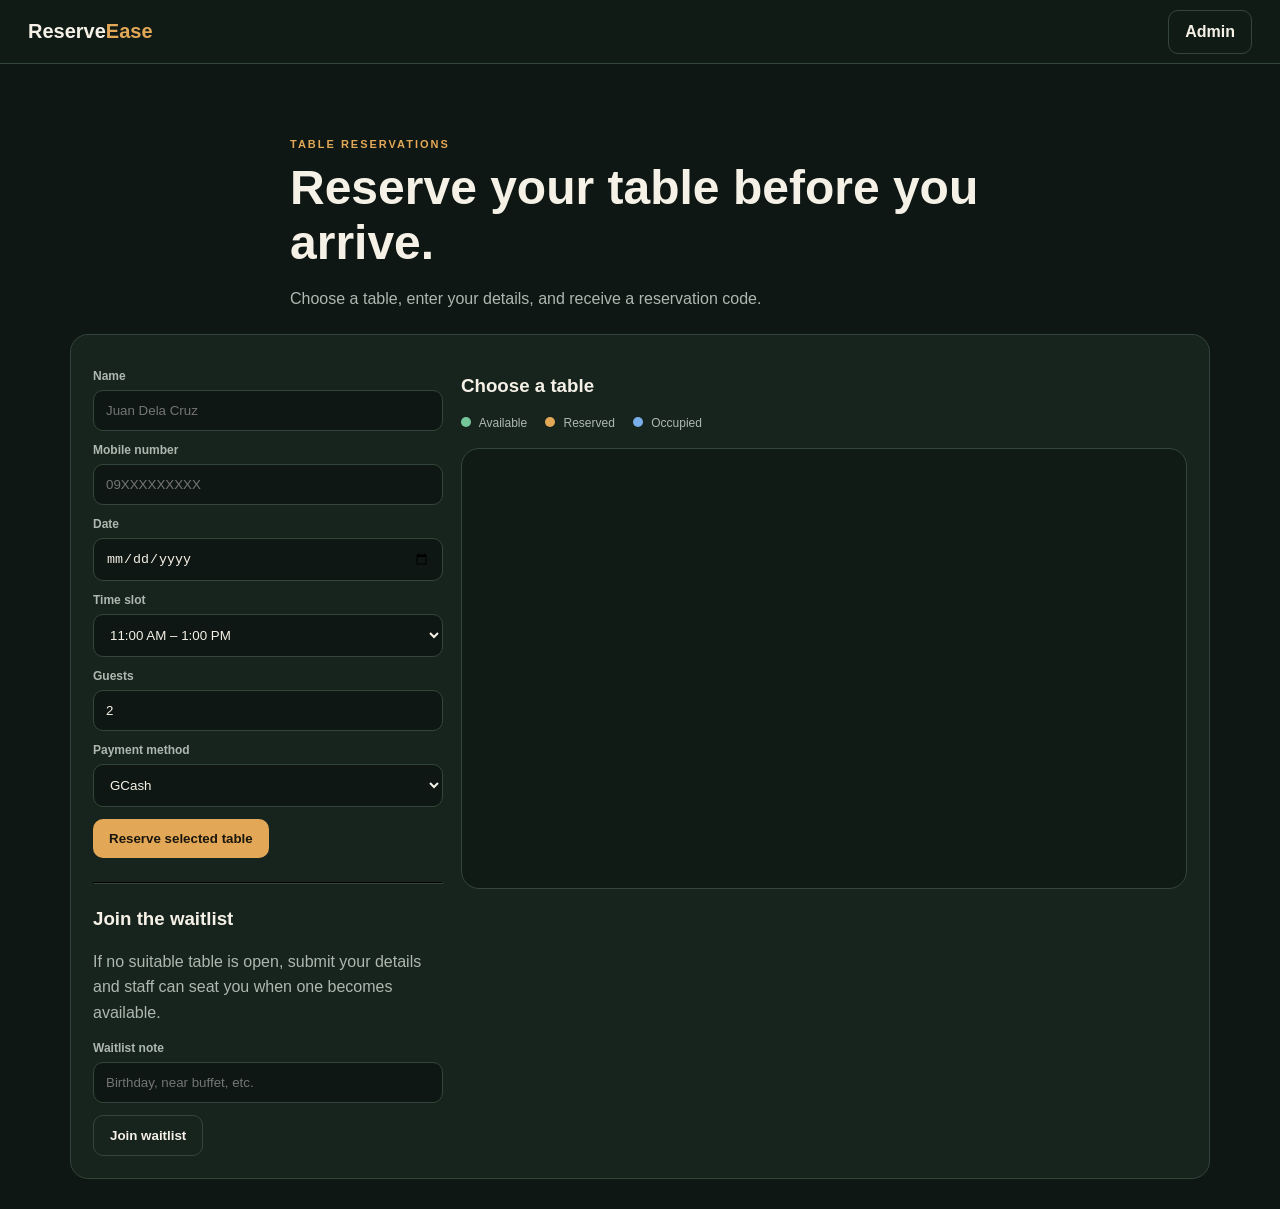
<file: index.html>
<!doctype html>
<html lang="en">
<head>
<meta charset="utf-8">
<meta name="viewport" content="width=device-width, initial-scale=1">
<title>ReservEase</title>
<meta http-equiv="refresh" content="0; url=/customer/">
<style>
body{font-family:Arial,sans-serif;background:#111814;color:#fff;display:grid;place-items:center;min-height:100vh}
a{color:#e3a857}
</style>
</head>
<body>
<p>Opening <a href="/customer/">ReservEase</a>...</p>
</body>
</html>
</file>
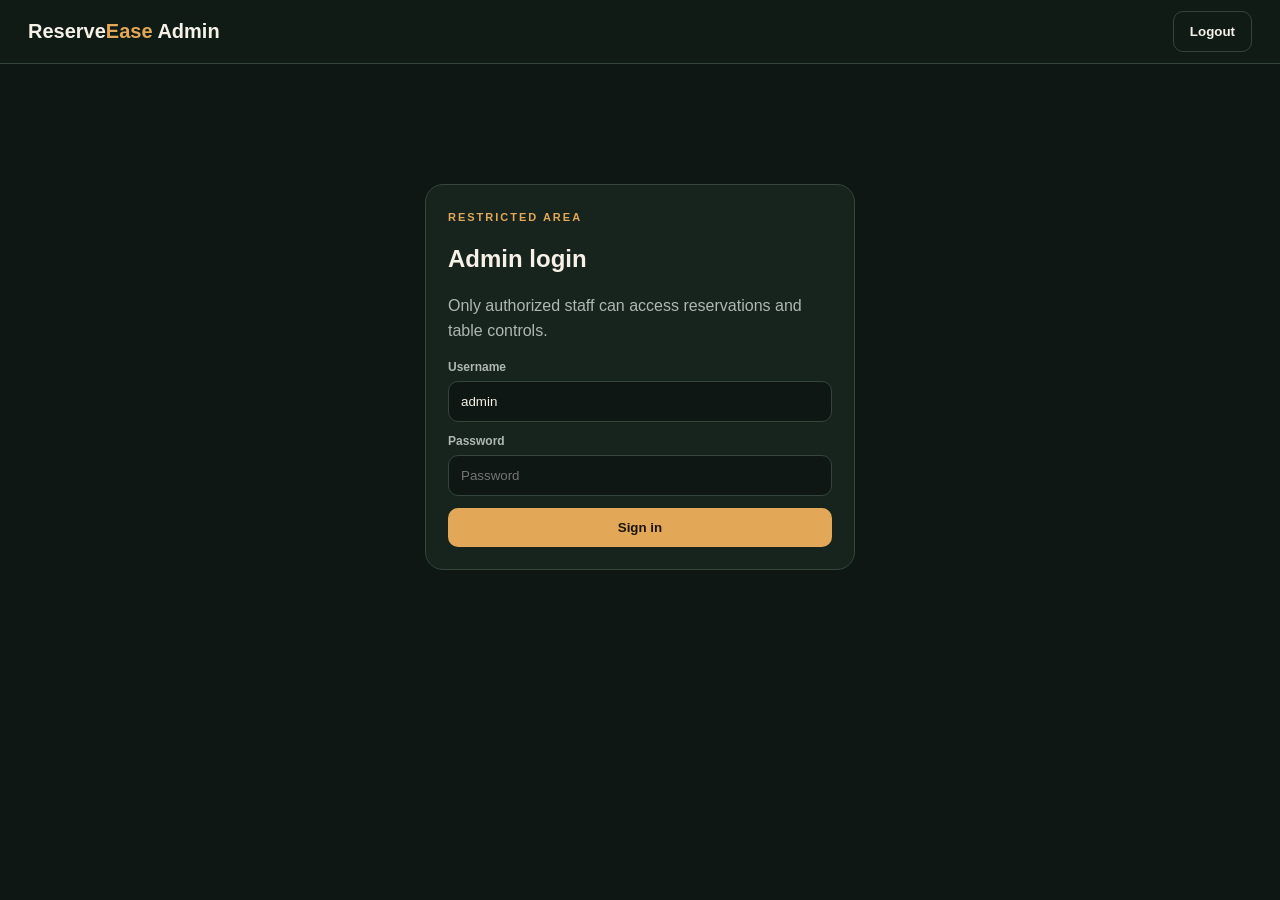
<file: admin/index.html>
<!doctype html>
<html>
<head>
    <meta charset="utf-8">
    <meta
        name="viewport"
        content="width=device-width, initial-scale=1"
    >

    <title>ReservEase Admin</title>

    <link
        rel="stylesheet"
        href="../assets/style.css"
    >
</head>

<body>

    <header class="top">

        <div class="brand">
            Reserve<span>Ease</span> Admin
        </div>

        <button
            class="btn ghost"
            onclick="logout()"
        >
            Logout
        </button>

    </header>

    <main class="wrap">

        <section
            id="login"
            class="login card"
        >

            <span class="eyebrow">
                Restricted area
            </span>

            <h2>
                Admin login
            </h2>

            <p class="muted">
                Only authorized staff can access
                reservations and table controls.
            </p>

            <div class="field">

                <label>
                    Username
                </label>

                <input
                    id="user"
                    value="admin"
                >

            </div>

            <div class="field">

                <label>
                    Password
                </label>

                <input
                    id="pass"
                    type="password"
                    placeholder="Password"
                >

            </div>

            <button
                class="btn primary"
                style="width:100%"
                onclick="login()"
            >
                Sign in
            </button>

            <div id="loginMsg"></div>

        </section>


        <section
            id="app"
            class="hidden"
        >

            <div
                class="row"
                style="justify-content:space-between"
            >

                <div>

                    <span class="eyebrow">
                        Staff dashboard
                    </span>

                    <h1>
                        Today's floor
                    </h1>

                </div>

                <span
                    id="who"
                    class="muted"
                ></span>

            </div>


            <div class="stats">

                <div class="stat">

                    <b id="total">
                        0
                    </b>

                    <span>
                        Tables
                    </span>

                </div>

                <div class="stat">

                    <b id="available">
                        0
                    </b>

                    <span>
                        Available
                    </span>

                </div>

                <div class="stat">

                    <b id="reserved">
                        0
                    </b>

                    <span>
                        Reserved
                    </span>

                </div>

                <div class="stat">

                    <b id="occupied">
                        0
                    </b>

                    <span>
                        Occupied
                    </span>

                </div>

            </div>


            <div class="tabs">

                <button
                    class="active"
                    onclick="show('floor', this)"
                >
                    🪑 Floor
                </button>

                <button
                    onclick="show('reservations', this)"
                >
                    Reservations
                </button>

                <button
                    onclick="show('waitlist', this)"
                >
                    Waitlist
                </button>

            </div>


            <div
                id="floor"
                class="view"
            >

                <div class="card">

                    <div class="legend">

                        <span>
                            <i
                                class="dot"
                                style="background:#75c69a"
                            ></i>
                            Available
                        </span>

                        <span>
                            <i
                                class="dot"
                                style="background:#e3a857"
                            ></i>
                            Reserved
                        </span>

                        <span>
                            <i
                                class="dot"
                                style="background:#79aee8"
                            ></i>
                            Occupied
                        </span>

                    </div>


                    <div class="floor">

                        <svg
                            id="adminFloor"
                            viewBox="0 0 920 540"
                        ></svg>

                    </div>

                </div>

            </div>


            <div
                id="reservations"
                class="view hidden"
            >

                <div class="card">

                    <div class="row">

                        <input
                            class="search"
                            id="search"
                            placeholder="Search guest, phone, code, table"
                            oninput="renderReservations()"
                        >

                    </div>


                    <div
                        style="overflow:auto;margin-top:16px"
                    >

                        <table class="data-table">

                            <thead>

                                <tr>
                                    <th>Guest</th>
                                    <th>Table</th>
                                    <th>Guests</th>
                                    <th>Date / Time</th>
                                    <th>Status</th>
                                    <th>Action</th>
                                </tr>

                            </thead>

                            <tbody id="resBody"></tbody>

                        </table>

                    </div>

                </div>

            </div>


            <div
                id="waitlist"
                class="view hidden"
            >

                <div class="card">

                    <div style="overflow:auto">

                        <table class="data-table">

                            <thead>

                                <tr>
                                    <th>Guest</th>
                                    <th>Party</th>
                                    <th>Date / Time</th>
                                    <th>Status</th>
                                </tr>

                            </thead>

                            <tbody id="waitBody"></tbody>

                        </table>

                    </div>

                </div>

            </div>

        </section>

    </main>


    <script src="app.js"></script>

</body>
</html>
</file>
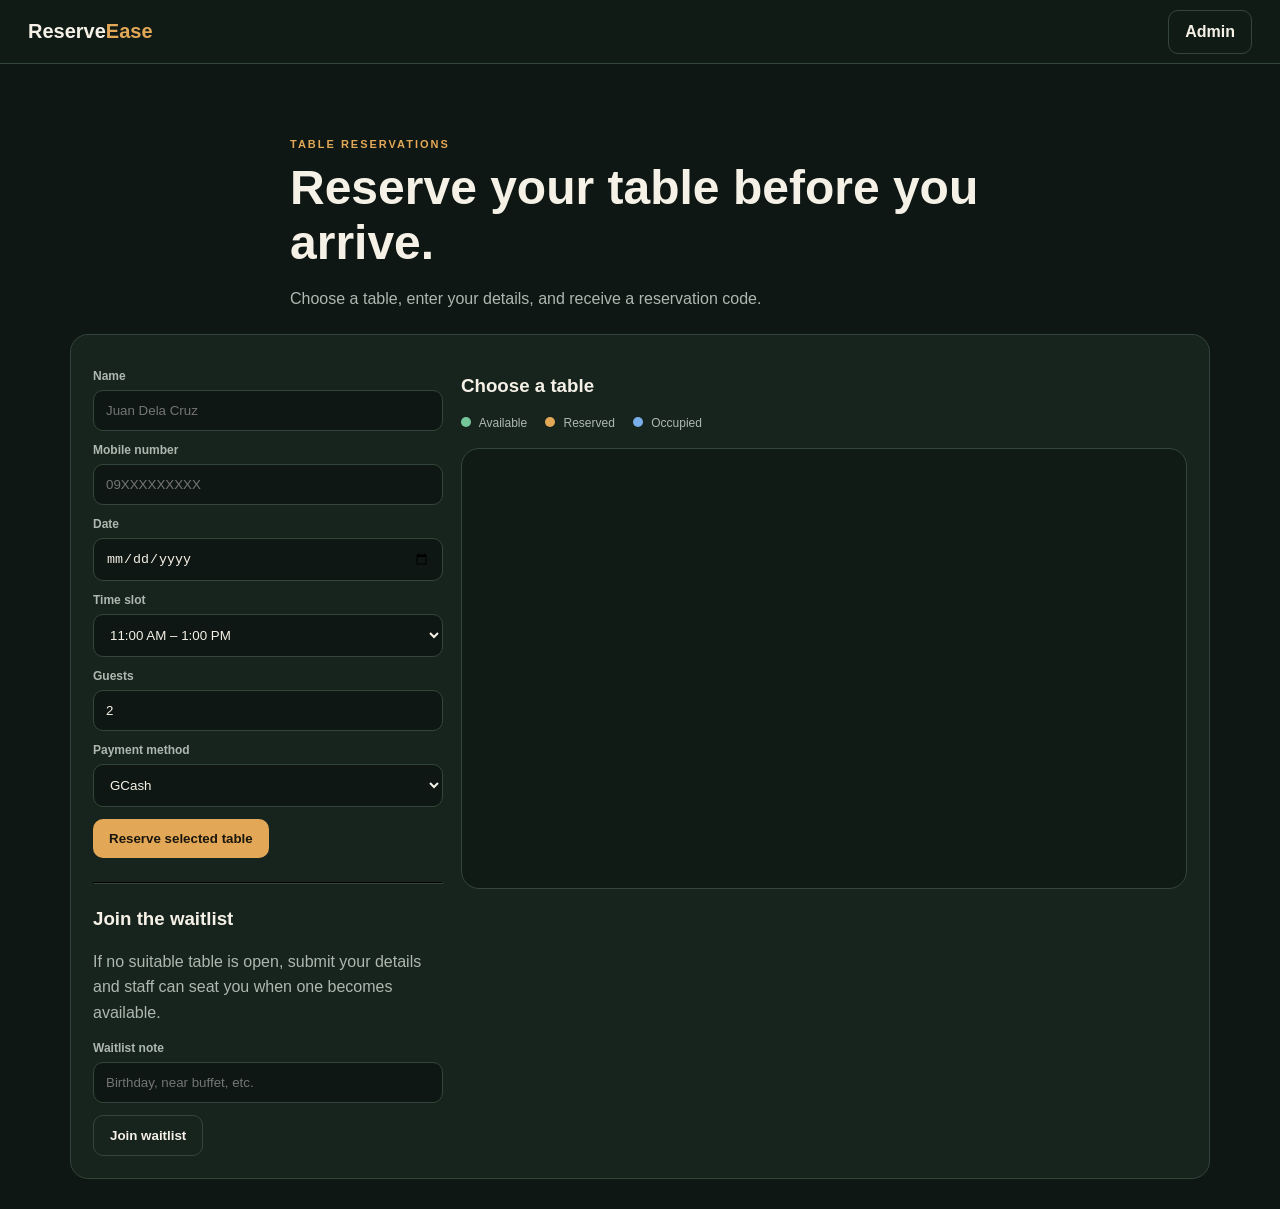
<file: customer/index.html>
<!doctype html>
<html>

<head>
    <meta charset="utf-8">

    <meta
        name="viewport"
        content="width=device-width, initial-scale=1"
    >

    <title>ReservEase</title>

    <link
        rel="stylesheet"
        href="../assets/style.css"
    >
</head>

<body>

    <header class="top">

        <div class="brand">
            Reserve<span>Ease</span>
        </div>

        <a
            class="btn ghost"
            href="../admin/"
        >
            Admin
        </a>

    </header>


    <main class="wrap">

        <section class="hero">

            <span class="eyebrow">
                Table reservations
            </span>

            <h1>
                Reserve your table before you arrive.
            </h1>

            <p>
                Choose a table, enter your details,
                and receive a reservation code.
            </p>

        </section>


        <section class="card">

            <div
                class="grid"
                style="grid-template-columns:1fr 1fr"
            >

                <div>

                    <div class="field">

                        <label>
                            Name
                        </label>

                        <input
                            id="name"
                            placeholder="Juan Dela Cruz"
                        >

                    </div>


                    <div class="field">

                        <label>
                            Mobile number
                        </label>

                        <input
                            id="phone"
                            placeholder="09XXXXXXXXX"
                        >

                    </div>


                    <div class="field">

                        <label>
                            Date
                        </label>

                        <input
                            id="date"
                            type="date"
                        >

                    </div>


                    <div class="field">

                        <label>
                            Time slot
                        </label>

                        <select id="time">

                            <option>
                                11:00 AM – 1:00 PM
                            </option>

                            <option>
                                1:00 PM – 3:00 PM
                            </option>

                            <option>
                                6:00 PM – 8:00 PM
                            </option>

                            <option>
                                8:00 PM – 10:00 PM
                            </option>

                        </select>

                    </div>


                    <div class="field">

                        <label>
                            Guests
                        </label>

                        <input
                            id="party"
                            type="number"
                            min="1"
                            max="12"
                            value="2"
                        >

                    </div>


                    <div class="field">

                        <label>
                            Payment method
                        </label>

                        <select id="payment">

                            <option>
                                GCash
                            </option>

                            <option>
                                Card
                            </option>

                            <option>
                                QR Ph
                            </option>

                            <option>
                                Maya
                            </option>

                        </select>

                    </div>


                    <button
                        class="btn primary"
                        onclick="reserve()"
                    >
                        Reserve selected table
                    </button>


                    <div id="msg"></div>


                    <hr
                        style="
                            border-color:#34463b;
                            margin:24px 0
                        "
                    >


                    <h3>
                        Join the waitlist
                    </h3>

                    <p class="muted">
                        If no suitable table is open,
                        submit your details and staff
                        can seat you when one becomes
                        available.
                    </p>


                    <div class="field">

                        <label>
                            Waitlist note
                        </label>

                        <input
                            id="note"
                            placeholder="Birthday, near buffet, etc."
                        >

                    </div>


                    <button
                        class="btn ghost"
                        onclick="joinWaitlist()"
                    >
                        Join waitlist
                    </button>


                    <div id="waitMsg"></div>

                </div>


                <div>

                    <h3>
                        Choose a table
                    </h3>


                    <div class="legend">

                        <span>

                            <i
                                class="dot"
                                style="background:#75c69a"
                            ></i>

                            Available

                        </span>


                        <span>

                            <i
                                class="dot"
                                style="background:#e3a857"
                            ></i>

                            Reserved

                        </span>


                        <span>

                            <i
                                class="dot"
                                style="background:#79aee8"
                            ></i>

                            Occupied

                        </span>

                    </div>


                    <div class="floor">

                        <svg
                            id="floor"
                            viewBox="0 0 920 540"
                        ></svg>

                    </div>

                </div>

            </div>

        </section>

    </main>


    <script src="app.js"></script>

</body>

</html>
</file>
<file: assets/style.css>
:root {
    --bg: #0e1713;
    --panel: #17231d;
    --panel2: #203027;
    --text: #f5f1e7;
    --muted: #aeb8b1;
    --gold: #e3a857;
    --green: #75c69a;
    --red: #d97768;
    --blue: #79aee8;
    --line: #34463b;
}

* {
    box-sizing: border-box;
}

body {
    margin: 0;
    background: var(--bg);
    color: var(--text);
    font-family: Arial, sans-serif;
}

a {
    color: inherit;
    text-decoration: none;
}

.top {
    height: 64px;
    border-bottom: 1px solid var(--line);
    display: flex;
    align-items: center;
    justify-content: space-between;
    padding: 0 28px;
    background: #111b16;
    position: sticky;
    top: 0;
    z-index: 5;
}

.brand {
    font-weight: 800;
    font-size: 20px;
}

.brand span {
    color: var(--gold);
}

.wrap {
    max-width: 1180px;
    margin: auto;
    padding: 30px 20px;
}

.card {
    background: var(--panel);
    border: 1px solid var(--line);
    border-radius: 18px;
    padding: 22px;
}

.grid {
    display: grid;
    gap: 18px;
}

.hero {
    max-width: 700px;
    margin: 40px auto 22px;
}

.hero h1 {
    font-size: 48px;
    margin: 8px 0;
}

.hero p,
.muted {
    color: var(--muted);
    line-height: 1.6;
}

.eyebrow {
    text-transform: uppercase;
    letter-spacing: 2px;
    font-size: 11px;
    color: var(--gold);
    font-weight: 800;
}

.field {
    display: flex;
    flex-direction: column;
    gap: 7px;
    margin: 12px 0;
}

.field label {
    font-size: 12px;
    color: var(--muted);
    font-weight: 700;
}

.field input,
.field select,
.search {
    width: 100%;
    background: #0e1713;
    border: 1px solid var(--line);
    border-radius: 10px;
    color: var(--text);
    padding: 12px;
}

.btn {
    border: 0;
    border-radius: 10px;
    padding: 12px 16px;
    font-weight: 800;
    cursor: pointer;
}

.primary {
    background: var(--gold);
    color: #1b160d;
}

.ghost {
    background: transparent;
    color: var(--text);
    border: 1px solid var(--line);
}

.danger {
    color: #fff;
    background: var(--red);
}

.row {
    display: flex;
    gap: 10px;
    align-items: center;
}

.tabs {
    display: flex;
    gap: 8px;
    margin: 20px 0;
    flex-wrap: wrap;
}

.tabs button {
    background: var(--panel);
    border: 1px solid var(--line);
    color: var(--muted);
    padding: 11px 16px;
    border-radius: 10px;
    cursor: pointer;
}

.tabs button.active {
    color: var(--text);
    border-color: var(--gold);
}

.stats {
    display: grid;
    grid-template-columns: repeat(4, 1fr);
    gap: 12px;
}

.stat {
    padding: 18px;
    background: var(--panel);
    border: 1px solid var(--line);
    border-radius: 14px;
}

.stat b {
    font-size: 28px;
    display: block;
}

.stat span {
    color: var(--muted);
    font-size: 12px;
}

.table-grid {
    display: grid;
    grid-template-columns: repeat(2, 1fr);
    gap: 14px;
}

.data-table {
    width: 100%;
    border-collapse: collapse;
    overflow: hidden;
    border-radius: 12px;
}

.data-table th,
.data-table td {
    padding: 13px;
    text-align: left;
    border-bottom: 1px solid var(--line);
    font-size: 13px;
}

.data-table th {
    color: var(--gold);
    background: #1d2b24;
}

.data-table tr:hover {
    background: #1b2821;
}

.pill {
    display: inline-block;
    padding: 5px 9px;
    border-radius: 999px;
    font-size: 11px;
    font-weight: 800;
}

.available,
.waiting {
    background: #244634;
    color: var(--green);
}

.reserved,
.upcoming {
    background: #4a3820;
    color: var(--gold);
}

.occupied,
.arrived {
    background: #24394b;
    color: var(--blue);
}

.completed,
.converted {
    background: #333b36;
    color: #cbd4cd;
}

.cancelled {
    background: #4a2925;
    color: #ffab9e;
}

.notice {
    padding: 12px;
    border-radius: 10px;
    background: #35261b;
    color: #ffd08c;
    margin: 10px 0;
}

.login {
    max-width: 430px;
    margin: 10vh auto;
}

.floor {
    background: #111b16;
    border: 1px solid var(--line);
    border-radius: 18px;
    padding: 12px;
    overflow: auto;
}

.floor svg {
    width: 100%;
    min-width: 700px;
}

.chair {
    fill: #8f9b93;
}

.table-shape {
    stroke: #0a100d;
    stroke-width: 3;
}

.table-label {
    font-weight: 800;
    fill: #fff;
    font-size: 15px;
}

.seat-label {
    fill: #dce4de;
    font-size: 11px;
}

.legend {
    display: flex;
    gap: 18px;
    flex-wrap: wrap;
    margin: 10px 0 18px;
    color: var(--muted);
    font-size: 12px;
}

.dot {
    display: inline-block;
    width: 10px;
    height: 10px;
    border-radius: 50%;
    margin-right: 5px;
}

.split {
    display: grid;
    grid-template-columns: 1.5fr 1fr;
    gap: 18px;
}

.hidden {
    display: none !important;
}

@media (max-width: 800px) {
    .stats {
        grid-template-columns: repeat(2, 1fr);
    }

    .split,
    .table-grid {
        grid-template-columns: 1fr;
    }

    .hero h1 {
        font-size: 36px;
    }

    .top {
        padding: 0 16px;
    }
}
</file>
